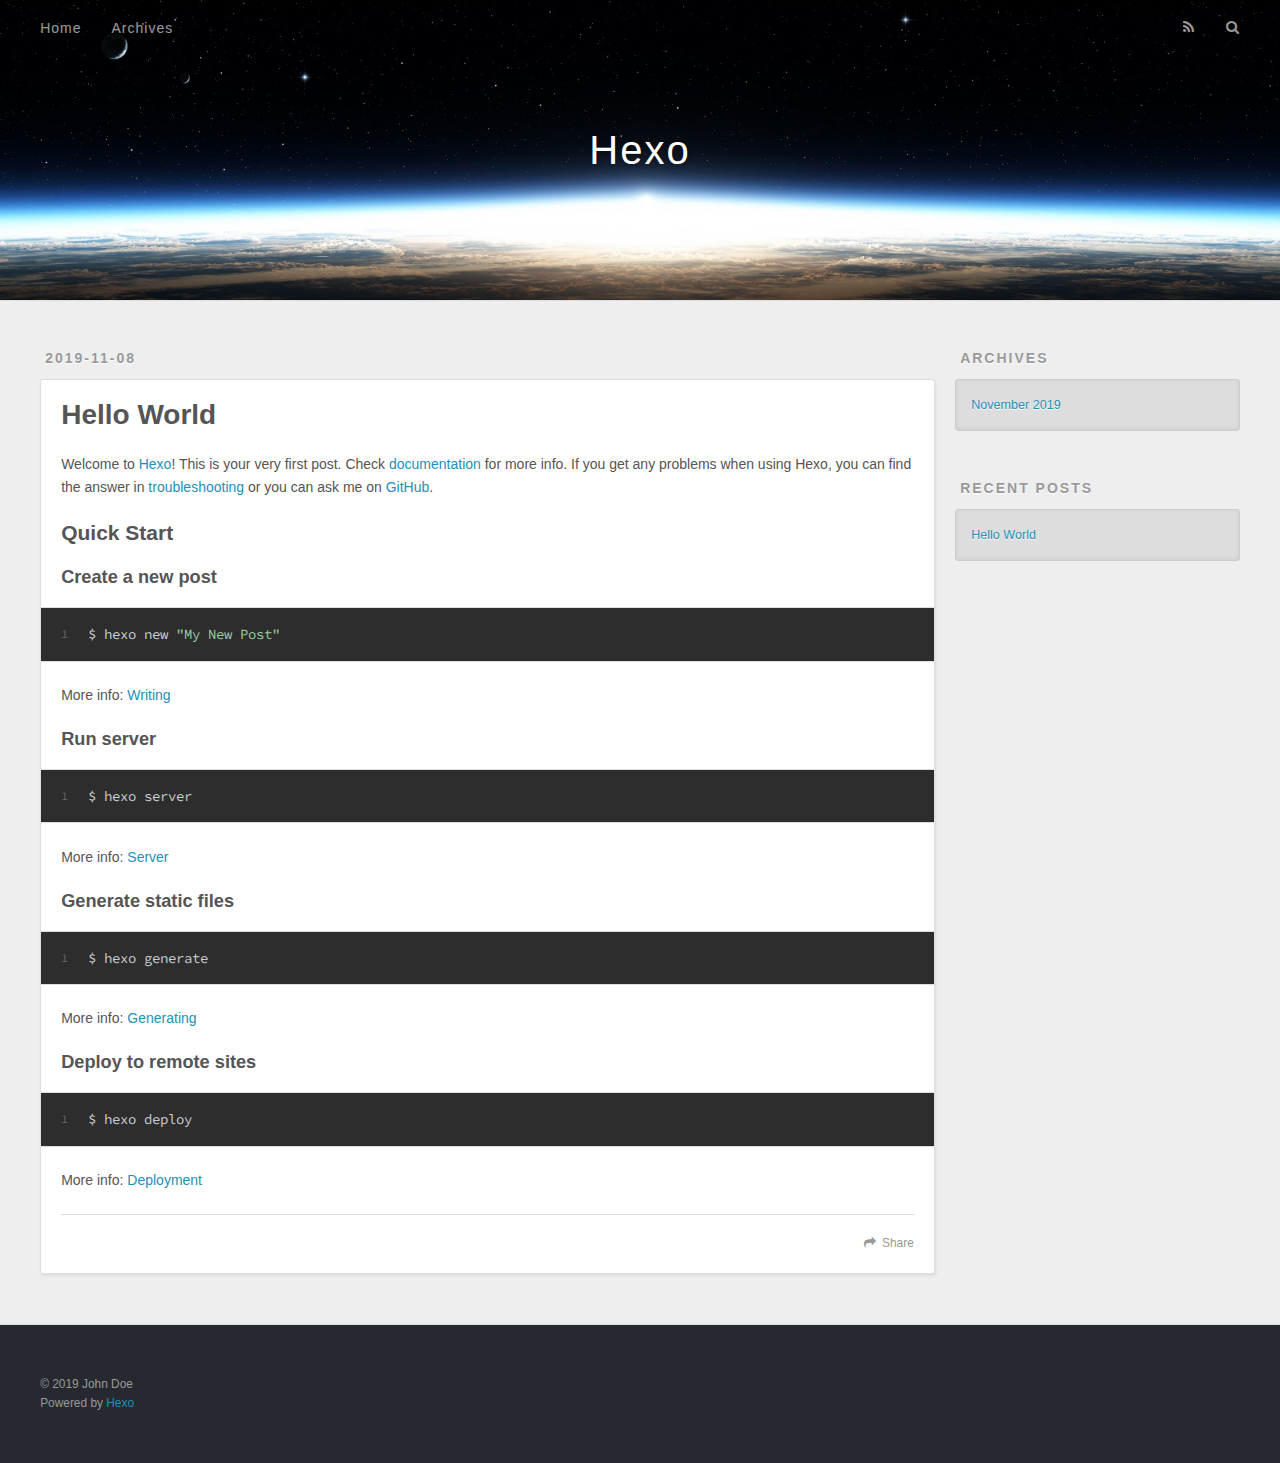
<file: index.html>
<!DOCTYPE html>
<html>
<head>
  <meta charset="utf-8">
  

  
  <title>Hexo</title>
  <meta name="viewport" content="width=device-width, initial-scale=1, maximum-scale=1">
  <meta property="og:type" content="website">
<meta property="og:title" content="Hexo">
<meta property="og:url" content="http:&#x2F;&#x2F;yoursite.com&#x2F;index.html">
<meta property="og:site_name" content="Hexo">
<meta property="og:locale" content="en">
<meta name="twitter:card" content="summary">
  
    <link rel="alternate" href="/atom.xml" title="Hexo" type="application/atom+xml">
  
  
    <link rel="icon" href="/favicon.png">
  
  
    <link href="//fonts.googleapis.com/css?family=Source+Code+Pro" rel="stylesheet" type="text/css">
  
  <link rel="stylesheet" href="/css/style.css">
</head>

<body>
  <div id="container">
    <div id="wrap">
      <header id="header">
  <div id="banner"></div>
  <div id="header-outer" class="outer">
    <div id="header-title" class="inner">
      <h1 id="logo-wrap">
        <a href="/" id="logo">Hexo</a>
      </h1>
      
    </div>
    <div id="header-inner" class="inner">
      <nav id="main-nav">
        <a id="main-nav-toggle" class="nav-icon"></a>
        
          <a class="main-nav-link" href="/">Home</a>
        
          <a class="main-nav-link" href="/archives">Archives</a>
        
      </nav>
      <nav id="sub-nav">
        
          <a id="nav-rss-link" class="nav-icon" href="/atom.xml" title="RSS Feed"></a>
        
        <a id="nav-search-btn" class="nav-icon" title="Search"></a>
      </nav>
      <div id="search-form-wrap">
        <form action="//google.com/search" method="get" accept-charset="UTF-8" class="search-form"><input type="search" name="q" class="search-form-input" placeholder="Search"><button type="submit" class="search-form-submit">&#xF002;</button><input type="hidden" name="sitesearch" value="http://yoursite.com"></form>
      </div>
    </div>
  </div>
</header>
      <div class="outer">
        <section id="main">
  
    <article id="post-hello-world" class="article article-type-post" itemscope itemprop="blogPost">
  <div class="article-meta">
    <a href="/2019/11/08/hello-world/" class="article-date">
  <time datetime="2019-11-08T07:49:13.995Z" itemprop="datePublished">2019-11-08</time>
</a>
    
  </div>
  <div class="article-inner">
    
    
      <header class="article-header">
        
  
    <h1 itemprop="name">
      <a class="article-title" href="/2019/11/08/hello-world/">Hello World</a>
    </h1>
  

      </header>
    
    <div class="article-entry" itemprop="articleBody">
      
        <p>Welcome to <a href="https://hexo.io/" target="_blank" rel="noopener">Hexo</a>! This is your very first post. Check <a href="https://hexo.io/docs/" target="_blank" rel="noopener">documentation</a> for more info. If you get any problems when using Hexo, you can find the answer in <a href="https://hexo.io/docs/troubleshooting.html" target="_blank" rel="noopener">troubleshooting</a> or you can ask me on <a href="https://github.com/hexojs/hexo/issues" target="_blank" rel="noopener">GitHub</a>.</p>
<h2 id="Quick-Start"><a href="#Quick-Start" class="headerlink" title="Quick Start"></a>Quick Start</h2><h3 id="Create-a-new-post"><a href="#Create-a-new-post" class="headerlink" title="Create a new post"></a>Create a new post</h3><figure class="highlight bash"><table><tr><td class="gutter"><pre><span class="line">1</span><br></pre></td><td class="code"><pre><span class="line">$ hexo new <span class="string">"My New Post"</span></span><br></pre></td></tr></table></figure>

<p>More info: <a href="https://hexo.io/docs/writing.html" target="_blank" rel="noopener">Writing</a></p>
<h3 id="Run-server"><a href="#Run-server" class="headerlink" title="Run server"></a>Run server</h3><figure class="highlight bash"><table><tr><td class="gutter"><pre><span class="line">1</span><br></pre></td><td class="code"><pre><span class="line">$ hexo server</span><br></pre></td></tr></table></figure>

<p>More info: <a href="https://hexo.io/docs/server.html" target="_blank" rel="noopener">Server</a></p>
<h3 id="Generate-static-files"><a href="#Generate-static-files" class="headerlink" title="Generate static files"></a>Generate static files</h3><figure class="highlight bash"><table><tr><td class="gutter"><pre><span class="line">1</span><br></pre></td><td class="code"><pre><span class="line">$ hexo generate</span><br></pre></td></tr></table></figure>

<p>More info: <a href="https://hexo.io/docs/generating.html" target="_blank" rel="noopener">Generating</a></p>
<h3 id="Deploy-to-remote-sites"><a href="#Deploy-to-remote-sites" class="headerlink" title="Deploy to remote sites"></a>Deploy to remote sites</h3><figure class="highlight bash"><table><tr><td class="gutter"><pre><span class="line">1</span><br></pre></td><td class="code"><pre><span class="line">$ hexo deploy</span><br></pre></td></tr></table></figure>

<p>More info: <a href="https://hexo.io/docs/one-command-deployment.html" target="_blank" rel="noopener">Deployment</a></p>

      
    </div>
    <footer class="article-footer">
      <a data-url="http://yoursite.com/2019/11/08/hello-world/" data-id="ck2pujaak0000kgfx74e9clkj" class="article-share-link">Share</a>
      
      
    </footer>
  </div>
  
</article>


  


</section>
        
          <aside id="sidebar">
  
    

  
    

  
    
  
    
  <div class="widget-wrap">
    <h3 class="widget-title">Archives</h3>
    <div class="widget">
      <ul class="archive-list"><li class="archive-list-item"><a class="archive-list-link" href="/archives/2019/11/">November 2019</a></li></ul>
    </div>
  </div>


  
    
  <div class="widget-wrap">
    <h3 class="widget-title">Recent Posts</h3>
    <div class="widget">
      <ul>
        
          <li>
            <a href="/2019/11/08/hello-world/">Hello World</a>
          </li>
        
      </ul>
    </div>
  </div>

  
</aside>
        
      </div>
      <footer id="footer">
  
  <div class="outer">
    <div id="footer-info" class="inner">
      &copy; 2019 John Doe<br>
      Powered by <a href="http://hexo.io/" target="_blank">Hexo</a>
    </div>
  </div>
</footer>
    </div>
    <nav id="mobile-nav">
  
    <a href="/" class="mobile-nav-link">Home</a>
  
    <a href="/archives" class="mobile-nav-link">Archives</a>
  
</nav>
    

<script src="//ajax.googleapis.com/ajax/libs/jquery/2.0.3/jquery.min.js"></script>


  <link rel="stylesheet" href="/fancybox/jquery.fancybox.css">
  <script src="/fancybox/jquery.fancybox.pack.js"></script>


<script src="/js/script.js"></script>



  </div>
</body>
</html>
</file>
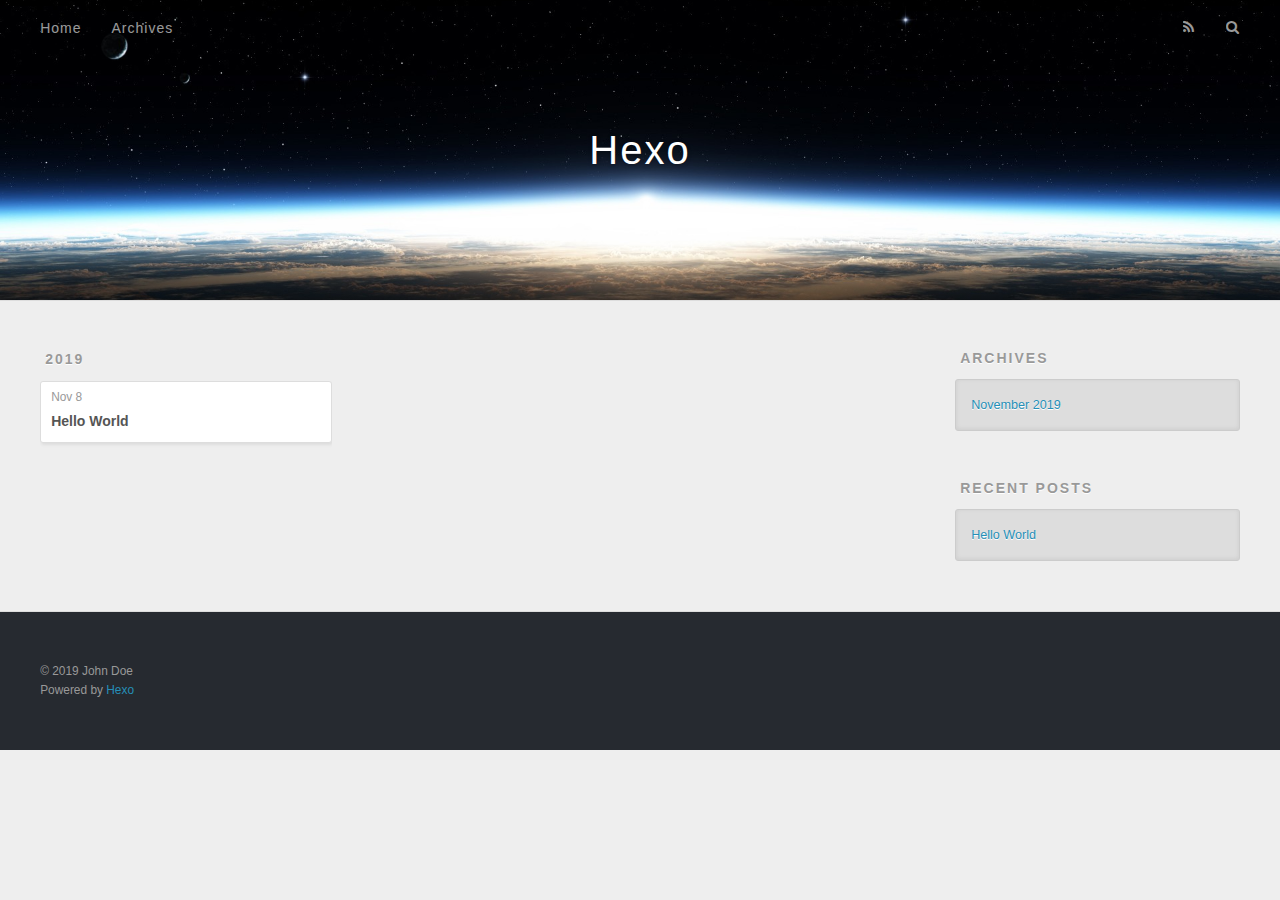
<file: archives/index.html>
<!DOCTYPE html>
<html>
<head>
  <meta charset="utf-8">
  

  
  <title>Archives | Hexo</title>
  <meta name="viewport" content="width=device-width, initial-scale=1, maximum-scale=1">
  <meta property="og:type" content="website">
<meta property="og:title" content="Hexo">
<meta property="og:url" content="http:&#x2F;&#x2F;yoursite.com&#x2F;archives&#x2F;index.html">
<meta property="og:site_name" content="Hexo">
<meta property="og:locale" content="en">
<meta name="twitter:card" content="summary">
  
    <link rel="alternate" href="/atom.xml" title="Hexo" type="application/atom+xml">
  
  
    <link rel="icon" href="/favicon.png">
  
  
    <link href="//fonts.googleapis.com/css?family=Source+Code+Pro" rel="stylesheet" type="text/css">
  
  <link rel="stylesheet" href="/css/style.css">
</head>

<body>
  <div id="container">
    <div id="wrap">
      <header id="header">
  <div id="banner"></div>
  <div id="header-outer" class="outer">
    <div id="header-title" class="inner">
      <h1 id="logo-wrap">
        <a href="/" id="logo">Hexo</a>
      </h1>
      
    </div>
    <div id="header-inner" class="inner">
      <nav id="main-nav">
        <a id="main-nav-toggle" class="nav-icon"></a>
        
          <a class="main-nav-link" href="/">Home</a>
        
          <a class="main-nav-link" href="/archives">Archives</a>
        
      </nav>
      <nav id="sub-nav">
        
          <a id="nav-rss-link" class="nav-icon" href="/atom.xml" title="RSS Feed"></a>
        
        <a id="nav-search-btn" class="nav-icon" title="Search"></a>
      </nav>
      <div id="search-form-wrap">
        <form action="//google.com/search" method="get" accept-charset="UTF-8" class="search-form"><input type="search" name="q" class="search-form-input" placeholder="Search"><button type="submit" class="search-form-submit">&#xF002;</button><input type="hidden" name="sitesearch" value="http://yoursite.com"></form>
      </div>
    </div>
  </div>
</header>
      <div class="outer">
        <section id="main">
  
  
    
    
      
      
      <section class="archives-wrap">
        <div class="archive-year-wrap">
          <a href="/archives/2019" class="archive-year">2019</a>
        </div>
        <div class="archives">
    
    <article class="archive-article archive-type-post">
  <div class="archive-article-inner">
    <header class="archive-article-header">
      <a href="/2019/11/08/hello-world/" class="archive-article-date">
  <time datetime="2019-11-08T07:49:13.995Z" itemprop="datePublished">Nov 8</time>
</a>
      
  
    <h1 itemprop="name">
      <a class="archive-article-title" href="/2019/11/08/hello-world/">Hello World</a>
    </h1>
  

    </header>
  </div>
</article>
  
  
    </div></section>
  


</section>
        
          <aside id="sidebar">
  
    

  
    

  
    
  
    
  <div class="widget-wrap">
    <h3 class="widget-title">Archives</h3>
    <div class="widget">
      <ul class="archive-list"><li class="archive-list-item"><a class="archive-list-link" href="/archives/2019/11/">November 2019</a></li></ul>
    </div>
  </div>


  
    
  <div class="widget-wrap">
    <h3 class="widget-title">Recent Posts</h3>
    <div class="widget">
      <ul>
        
          <li>
            <a href="/2019/11/08/hello-world/">Hello World</a>
          </li>
        
      </ul>
    </div>
  </div>

  
</aside>
        
      </div>
      <footer id="footer">
  
  <div class="outer">
    <div id="footer-info" class="inner">
      &copy; 2019 John Doe<br>
      Powered by <a href="http://hexo.io/" target="_blank">Hexo</a>
    </div>
  </div>
</footer>
    </div>
    <nav id="mobile-nav">
  
    <a href="/" class="mobile-nav-link">Home</a>
  
    <a href="/archives" class="mobile-nav-link">Archives</a>
  
</nav>
    

<script src="//ajax.googleapis.com/ajax/libs/jquery/2.0.3/jquery.min.js"></script>


  <link rel="stylesheet" href="/fancybox/jquery.fancybox.css">
  <script src="/fancybox/jquery.fancybox.pack.js"></script>


<script src="/js/script.js"></script>



  </div>
</body>
</html>
</file>
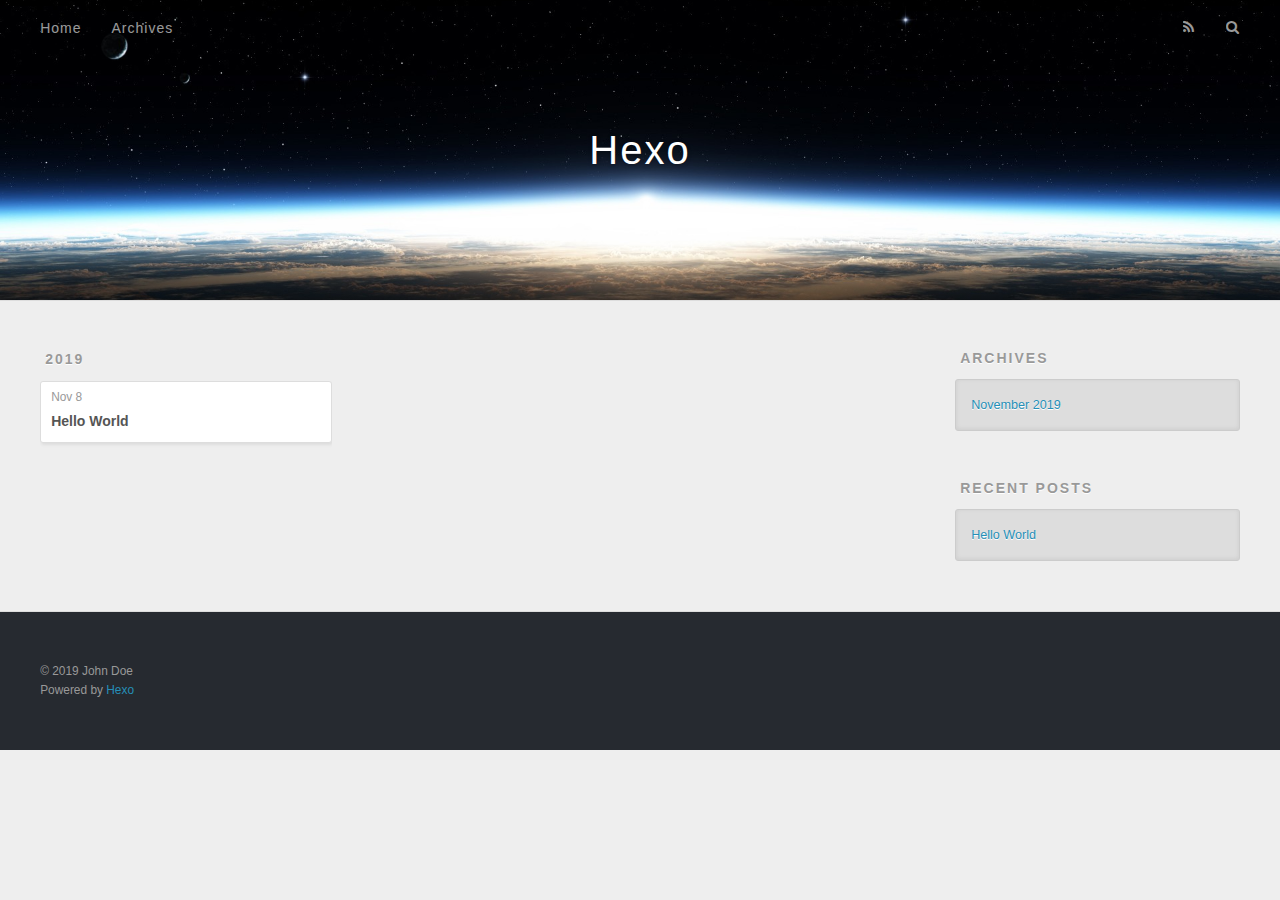
<file: archives/2019/index.html>
<!DOCTYPE html>
<html>
<head>
  <meta charset="utf-8">
  

  
  <title>Archives: 2019 | Hexo</title>
  <meta name="viewport" content="width=device-width, initial-scale=1, maximum-scale=1">
  <meta property="og:type" content="website">
<meta property="og:title" content="Hexo">
<meta property="og:url" content="http:&#x2F;&#x2F;yoursite.com&#x2F;archives&#x2F;2019&#x2F;index.html">
<meta property="og:site_name" content="Hexo">
<meta property="og:locale" content="en">
<meta name="twitter:card" content="summary">
  
    <link rel="alternate" href="/atom.xml" title="Hexo" type="application/atom+xml">
  
  
    <link rel="icon" href="/favicon.png">
  
  
    <link href="//fonts.googleapis.com/css?family=Source+Code+Pro" rel="stylesheet" type="text/css">
  
  <link rel="stylesheet" href="/css/style.css">
</head>

<body>
  <div id="container">
    <div id="wrap">
      <header id="header">
  <div id="banner"></div>
  <div id="header-outer" class="outer">
    <div id="header-title" class="inner">
      <h1 id="logo-wrap">
        <a href="/" id="logo">Hexo</a>
      </h1>
      
    </div>
    <div id="header-inner" class="inner">
      <nav id="main-nav">
        <a id="main-nav-toggle" class="nav-icon"></a>
        
          <a class="main-nav-link" href="/">Home</a>
        
          <a class="main-nav-link" href="/archives">Archives</a>
        
      </nav>
      <nav id="sub-nav">
        
          <a id="nav-rss-link" class="nav-icon" href="/atom.xml" title="RSS Feed"></a>
        
        <a id="nav-search-btn" class="nav-icon" title="Search"></a>
      </nav>
      <div id="search-form-wrap">
        <form action="//google.com/search" method="get" accept-charset="UTF-8" class="search-form"><input type="search" name="q" class="search-form-input" placeholder="Search"><button type="submit" class="search-form-submit">&#xF002;</button><input type="hidden" name="sitesearch" value="http://yoursite.com"></form>
      </div>
    </div>
  </div>
</header>
      <div class="outer">
        <section id="main">
  
  
    
    
      
      
      <section class="archives-wrap">
        <div class="archive-year-wrap">
          <a href="/archives/2019" class="archive-year">2019</a>
        </div>
        <div class="archives">
    
    <article class="archive-article archive-type-post">
  <div class="archive-article-inner">
    <header class="archive-article-header">
      <a href="/2019/11/08/hello-world/" class="archive-article-date">
  <time datetime="2019-11-08T07:49:13.995Z" itemprop="datePublished">Nov 8</time>
</a>
      
  
    <h1 itemprop="name">
      <a class="archive-article-title" href="/2019/11/08/hello-world/">Hello World</a>
    </h1>
  

    </header>
  </div>
</article>
  
  
    </div></section>
  


</section>
        
          <aside id="sidebar">
  
    

  
    

  
    
  
    
  <div class="widget-wrap">
    <h3 class="widget-title">Archives</h3>
    <div class="widget">
      <ul class="archive-list"><li class="archive-list-item"><a class="archive-list-link" href="/archives/2019/11/">November 2019</a></li></ul>
    </div>
  </div>


  
    
  <div class="widget-wrap">
    <h3 class="widget-title">Recent Posts</h3>
    <div class="widget">
      <ul>
        
          <li>
            <a href="/2019/11/08/hello-world/">Hello World</a>
          </li>
        
      </ul>
    </div>
  </div>

  
</aside>
        
      </div>
      <footer id="footer">
  
  <div class="outer">
    <div id="footer-info" class="inner">
      &copy; 2019 John Doe<br>
      Powered by <a href="http://hexo.io/" target="_blank">Hexo</a>
    </div>
  </div>
</footer>
    </div>
    <nav id="mobile-nav">
  
    <a href="/" class="mobile-nav-link">Home</a>
  
    <a href="/archives" class="mobile-nav-link">Archives</a>
  
</nav>
    

<script src="//ajax.googleapis.com/ajax/libs/jquery/2.0.3/jquery.min.js"></script>


  <link rel="stylesheet" href="/fancybox/jquery.fancybox.css">
  <script src="/fancybox/jquery.fancybox.pack.js"></script>


<script src="/js/script.js"></script>



  </div>
</body>
</html>
</file>
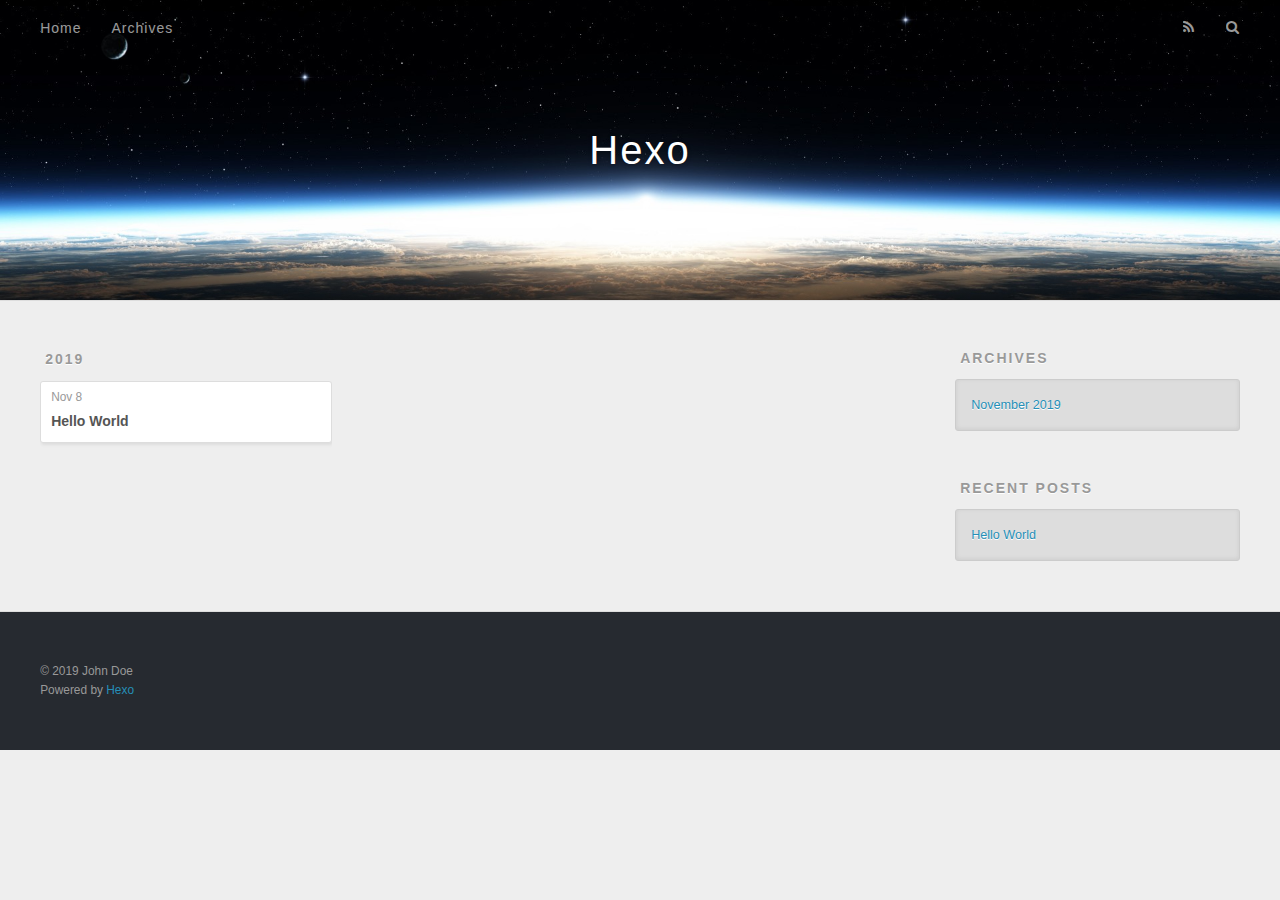
<file: archives/2019/11/index.html>
<!DOCTYPE html>
<html>
<head>
  <meta charset="utf-8">
  

  
  <title>Archives: 2019/11 | Hexo</title>
  <meta name="viewport" content="width=device-width, initial-scale=1, maximum-scale=1">
  <meta property="og:type" content="website">
<meta property="og:title" content="Hexo">
<meta property="og:url" content="http:&#x2F;&#x2F;yoursite.com&#x2F;archives&#x2F;2019&#x2F;11&#x2F;index.html">
<meta property="og:site_name" content="Hexo">
<meta property="og:locale" content="en">
<meta name="twitter:card" content="summary">
  
    <link rel="alternate" href="/atom.xml" title="Hexo" type="application/atom+xml">
  
  
    <link rel="icon" href="/favicon.png">
  
  
    <link href="//fonts.googleapis.com/css?family=Source+Code+Pro" rel="stylesheet" type="text/css">
  
  <link rel="stylesheet" href="/css/style.css">
</head>

<body>
  <div id="container">
    <div id="wrap">
      <header id="header">
  <div id="banner"></div>
  <div id="header-outer" class="outer">
    <div id="header-title" class="inner">
      <h1 id="logo-wrap">
        <a href="/" id="logo">Hexo</a>
      </h1>
      
    </div>
    <div id="header-inner" class="inner">
      <nav id="main-nav">
        <a id="main-nav-toggle" class="nav-icon"></a>
        
          <a class="main-nav-link" href="/">Home</a>
        
          <a class="main-nav-link" href="/archives">Archives</a>
        
      </nav>
      <nav id="sub-nav">
        
          <a id="nav-rss-link" class="nav-icon" href="/atom.xml" title="RSS Feed"></a>
        
        <a id="nav-search-btn" class="nav-icon" title="Search"></a>
      </nav>
      <div id="search-form-wrap">
        <form action="//google.com/search" method="get" accept-charset="UTF-8" class="search-form"><input type="search" name="q" class="search-form-input" placeholder="Search"><button type="submit" class="search-form-submit">&#xF002;</button><input type="hidden" name="sitesearch" value="http://yoursite.com"></form>
      </div>
    </div>
  </div>
</header>
      <div class="outer">
        <section id="main">
  
  
    
    
      
      
      <section class="archives-wrap">
        <div class="archive-year-wrap">
          <a href="/archives/2019" class="archive-year">2019</a>
        </div>
        <div class="archives">
    
    <article class="archive-article archive-type-post">
  <div class="archive-article-inner">
    <header class="archive-article-header">
      <a href="/2019/11/08/hello-world/" class="archive-article-date">
  <time datetime="2019-11-08T07:49:13.995Z" itemprop="datePublished">Nov 8</time>
</a>
      
  
    <h1 itemprop="name">
      <a class="archive-article-title" href="/2019/11/08/hello-world/">Hello World</a>
    </h1>
  

    </header>
  </div>
</article>
  
  
    </div></section>
  


</section>
        
          <aside id="sidebar">
  
    

  
    

  
    
  
    
  <div class="widget-wrap">
    <h3 class="widget-title">Archives</h3>
    <div class="widget">
      <ul class="archive-list"><li class="archive-list-item"><a class="archive-list-link" href="/archives/2019/11/">November 2019</a></li></ul>
    </div>
  </div>


  
    
  <div class="widget-wrap">
    <h3 class="widget-title">Recent Posts</h3>
    <div class="widget">
      <ul>
        
          <li>
            <a href="/2019/11/08/hello-world/">Hello World</a>
          </li>
        
      </ul>
    </div>
  </div>

  
</aside>
        
      </div>
      <footer id="footer">
  
  <div class="outer">
    <div id="footer-info" class="inner">
      &copy; 2019 John Doe<br>
      Powered by <a href="http://hexo.io/" target="_blank">Hexo</a>
    </div>
  </div>
</footer>
    </div>
    <nav id="mobile-nav">
  
    <a href="/" class="mobile-nav-link">Home</a>
  
    <a href="/archives" class="mobile-nav-link">Archives</a>
  
</nav>
    

<script src="//ajax.googleapis.com/ajax/libs/jquery/2.0.3/jquery.min.js"></script>


  <link rel="stylesheet" href="/fancybox/jquery.fancybox.css">
  <script src="/fancybox/jquery.fancybox.pack.js"></script>


<script src="/js/script.js"></script>



  </div>
</body>
</html>
</file>
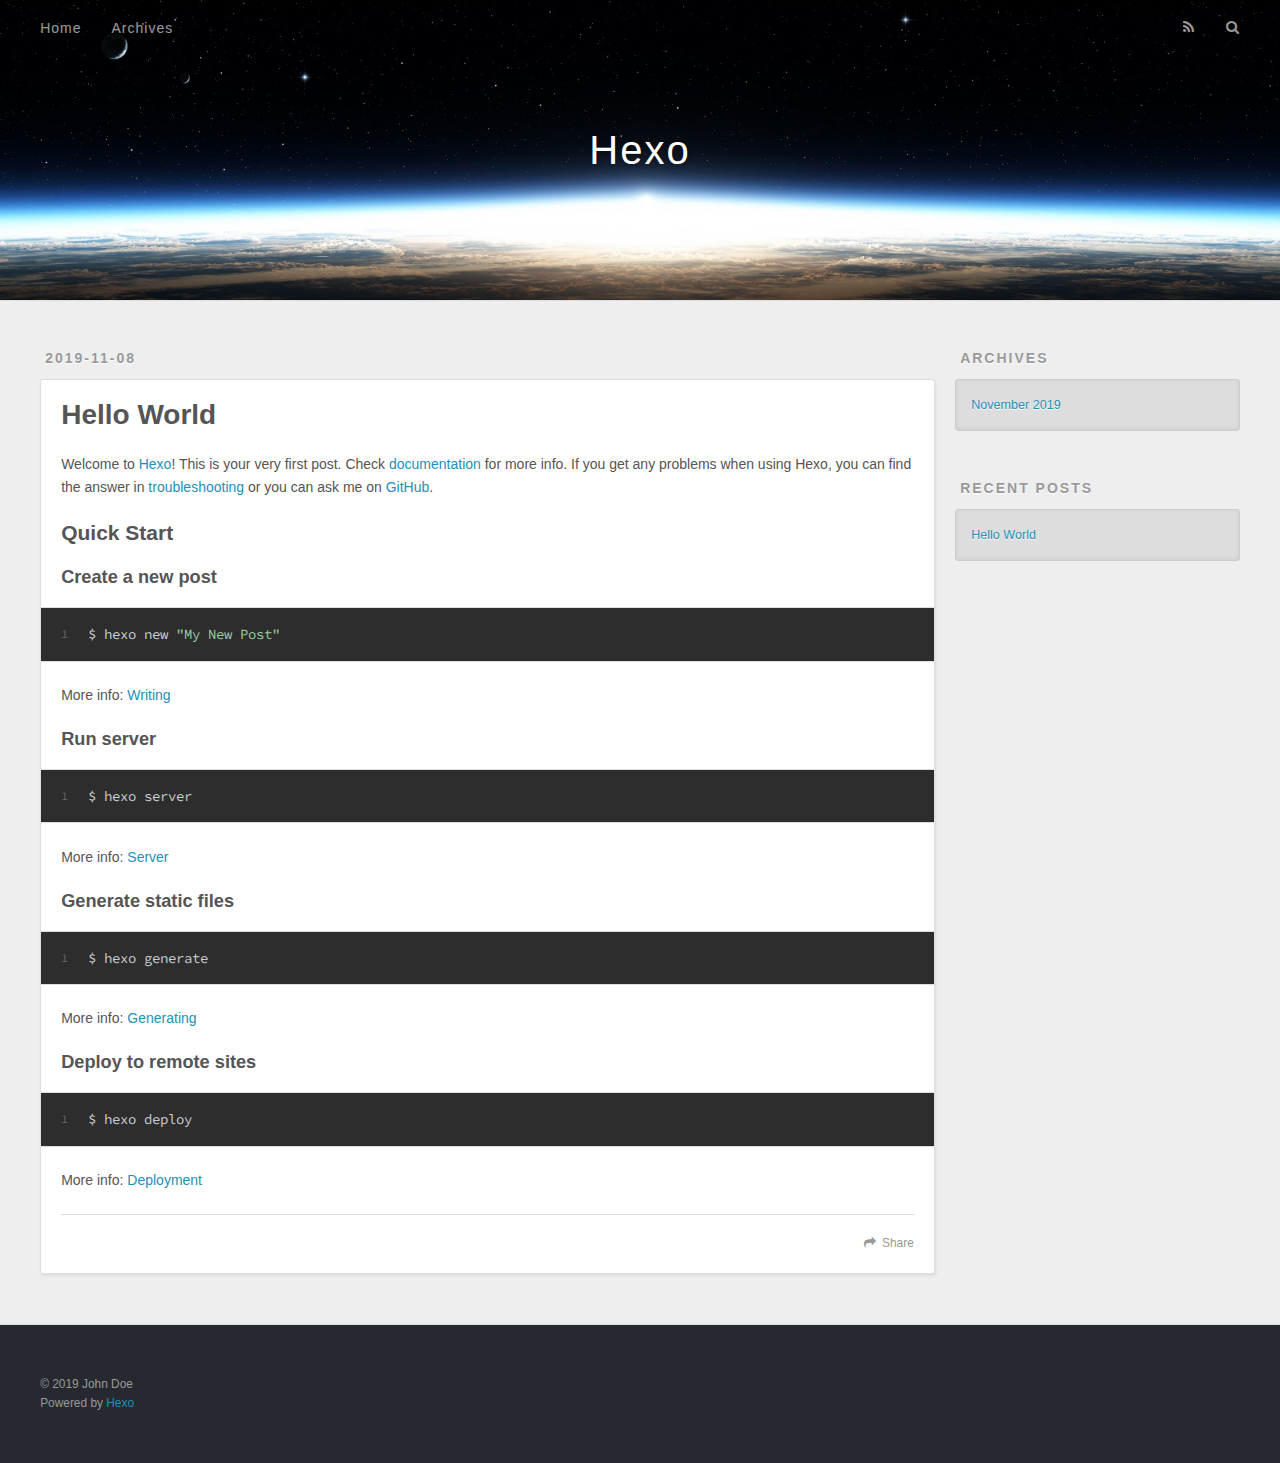
<file: 2019/11/08/hello-world/index.html>
<!DOCTYPE html>
<html>
<head>
  <meta charset="utf-8">
  

  
  <title>Hello World | Hexo</title>
  <meta name="viewport" content="width=device-width, initial-scale=1, maximum-scale=1">
  <meta name="description" content="Welcome to Hexo! This is your very first post. Check documentation for more info. If you get any problems when using Hexo, you can find the answer in troubleshooting or you can ask me on GitHub. Quick">
<meta property="og:type" content="article">
<meta property="og:title" content="Hello World">
<meta property="og:url" content="http:&#x2F;&#x2F;yoursite.com&#x2F;2019&#x2F;11&#x2F;08&#x2F;hello-world&#x2F;index.html">
<meta property="og:site_name" content="Hexo">
<meta property="og:description" content="Welcome to Hexo! This is your very first post. Check documentation for more info. If you get any problems when using Hexo, you can find the answer in troubleshooting or you can ask me on GitHub. Quick">
<meta property="og:locale" content="en">
<meta property="og:updated_time" content="2019-11-08T07:49:13.995Z">
<meta name="twitter:card" content="summary">
  
    <link rel="alternate" href="/atom.xml" title="Hexo" type="application/atom+xml">
  
  
    <link rel="icon" href="/favicon.png">
  
  
    <link href="//fonts.googleapis.com/css?family=Source+Code+Pro" rel="stylesheet" type="text/css">
  
  <link rel="stylesheet" href="/css/style.css">
</head>

<body>
  <div id="container">
    <div id="wrap">
      <header id="header">
  <div id="banner"></div>
  <div id="header-outer" class="outer">
    <div id="header-title" class="inner">
      <h1 id="logo-wrap">
        <a href="/" id="logo">Hexo</a>
      </h1>
      
    </div>
    <div id="header-inner" class="inner">
      <nav id="main-nav">
        <a id="main-nav-toggle" class="nav-icon"></a>
        
          <a class="main-nav-link" href="/">Home</a>
        
          <a class="main-nav-link" href="/archives">Archives</a>
        
      </nav>
      <nav id="sub-nav">
        
          <a id="nav-rss-link" class="nav-icon" href="/atom.xml" title="RSS Feed"></a>
        
        <a id="nav-search-btn" class="nav-icon" title="Search"></a>
      </nav>
      <div id="search-form-wrap">
        <form action="//google.com/search" method="get" accept-charset="UTF-8" class="search-form"><input type="search" name="q" class="search-form-input" placeholder="Search"><button type="submit" class="search-form-submit">&#xF002;</button><input type="hidden" name="sitesearch" value="http://yoursite.com"></form>
      </div>
    </div>
  </div>
</header>
      <div class="outer">
        <section id="main"><article id="post-hello-world" class="article article-type-post" itemscope itemprop="blogPost">
  <div class="article-meta">
    <a href="/2019/11/08/hello-world/" class="article-date">
  <time datetime="2019-11-08T07:49:13.995Z" itemprop="datePublished">2019-11-08</time>
</a>
    
  </div>
  <div class="article-inner">
    
    
      <header class="article-header">
        
  
    <h1 class="article-title" itemprop="name">
      Hello World
    </h1>
  

      </header>
    
    <div class="article-entry" itemprop="articleBody">
      
        <p>Welcome to <a href="https://hexo.io/" target="_blank" rel="noopener">Hexo</a>! This is your very first post. Check <a href="https://hexo.io/docs/" target="_blank" rel="noopener">documentation</a> for more info. If you get any problems when using Hexo, you can find the answer in <a href="https://hexo.io/docs/troubleshooting.html" target="_blank" rel="noopener">troubleshooting</a> or you can ask me on <a href="https://github.com/hexojs/hexo/issues" target="_blank" rel="noopener">GitHub</a>.</p>
<h2 id="Quick-Start"><a href="#Quick-Start" class="headerlink" title="Quick Start"></a>Quick Start</h2><h3 id="Create-a-new-post"><a href="#Create-a-new-post" class="headerlink" title="Create a new post"></a>Create a new post</h3><figure class="highlight bash"><table><tr><td class="gutter"><pre><span class="line">1</span><br></pre></td><td class="code"><pre><span class="line">$ hexo new <span class="string">"My New Post"</span></span><br></pre></td></tr></table></figure>

<p>More info: <a href="https://hexo.io/docs/writing.html" target="_blank" rel="noopener">Writing</a></p>
<h3 id="Run-server"><a href="#Run-server" class="headerlink" title="Run server"></a>Run server</h3><figure class="highlight bash"><table><tr><td class="gutter"><pre><span class="line">1</span><br></pre></td><td class="code"><pre><span class="line">$ hexo server</span><br></pre></td></tr></table></figure>

<p>More info: <a href="https://hexo.io/docs/server.html" target="_blank" rel="noopener">Server</a></p>
<h3 id="Generate-static-files"><a href="#Generate-static-files" class="headerlink" title="Generate static files"></a>Generate static files</h3><figure class="highlight bash"><table><tr><td class="gutter"><pre><span class="line">1</span><br></pre></td><td class="code"><pre><span class="line">$ hexo generate</span><br></pre></td></tr></table></figure>

<p>More info: <a href="https://hexo.io/docs/generating.html" target="_blank" rel="noopener">Generating</a></p>
<h3 id="Deploy-to-remote-sites"><a href="#Deploy-to-remote-sites" class="headerlink" title="Deploy to remote sites"></a>Deploy to remote sites</h3><figure class="highlight bash"><table><tr><td class="gutter"><pre><span class="line">1</span><br></pre></td><td class="code"><pre><span class="line">$ hexo deploy</span><br></pre></td></tr></table></figure>

<p>More info: <a href="https://hexo.io/docs/one-command-deployment.html" target="_blank" rel="noopener">Deployment</a></p>

      
    </div>
    <footer class="article-footer">
      <a data-url="http://yoursite.com/2019/11/08/hello-world/" data-id="ck2pujaak0000kgfx74e9clkj" class="article-share-link">Share</a>
      
      
    </footer>
  </div>
  
    
  
</article>

</section>
        
          <aside id="sidebar">
  
    

  
    

  
    
  
    
  <div class="widget-wrap">
    <h3 class="widget-title">Archives</h3>
    <div class="widget">
      <ul class="archive-list"><li class="archive-list-item"><a class="archive-list-link" href="/archives/2019/11/">November 2019</a></li></ul>
    </div>
  </div>


  
    
  <div class="widget-wrap">
    <h3 class="widget-title">Recent Posts</h3>
    <div class="widget">
      <ul>
        
          <li>
            <a href="/2019/11/08/hello-world/">Hello World</a>
          </li>
        
      </ul>
    </div>
  </div>

  
</aside>
        
      </div>
      <footer id="footer">
  
  <div class="outer">
    <div id="footer-info" class="inner">
      &copy; 2019 John Doe<br>
      Powered by <a href="http://hexo.io/" target="_blank">Hexo</a>
    </div>
  </div>
</footer>
    </div>
    <nav id="mobile-nav">
  
    <a href="/" class="mobile-nav-link">Home</a>
  
    <a href="/archives" class="mobile-nav-link">Archives</a>
  
</nav>
    

<script src="//ajax.googleapis.com/ajax/libs/jquery/2.0.3/jquery.min.js"></script>


  <link rel="stylesheet" href="/fancybox/jquery.fancybox.css">
  <script src="/fancybox/jquery.fancybox.pack.js"></script>


<script src="/js/script.js"></script>



  </div>
</body>
</html>
</file>
<file: css/style.css>
body {
  width: 100%;
}
body:before,
body:after {
  content: "";
  display: table;
}
body:after {
  clear: both;
}
html,
body,
div,
span,
applet,
object,
iframe,
h1,
h2,
h3,
h4,
h5,
h6,
p,
blockquote,
pre,
a,
abbr,
acronym,
address,
big,
cite,
code,
del,
dfn,
em,
img,
ins,
kbd,
q,
s,
samp,
small,
strike,
strong,
sub,
sup,
tt,
var,
dl,
dt,
dd,
ol,
ul,
li,
fieldset,
form,
label,
legend,
table,
caption,
tbody,
tfoot,
thead,
tr,
th,
td {
  margin: 0;
  padding: 0;
  border: 0;
  outline: 0;
  font-weight: inherit;
  font-style: inherit;
  font-family: inherit;
  font-size: 100%;
  vertical-align: baseline;
}
body {
  line-height: 1;
  color: #000;
  background: #fff;
}
ol,
ul {
  list-style: none;
}
table {
  border-collapse: separate;
  border-spacing: 0;
  vertical-align: middle;
}
caption,
th,
td {
  text-align: left;
  font-weight: normal;
  vertical-align: middle;
}
a img {
  border: none;
}
input,
button {
  margin: 0;
  padding: 0;
}
input::-moz-focus-inner,
button::-moz-focus-inner {
  border: 0;
  padding: 0;
}
@font-face {
  font-family: FontAwesome;
  font-style: normal;
  font-weight: normal;
  src: url("fonts/fontawesome-webfont.eot?v=#4.0.3");
  src: url("fonts/fontawesome-webfont.eot?#iefix&v=#4.0.3") format("embedded-opentype"), url("fonts/fontawesome-webfont.woff?v=#4.0.3") format("woff"), url("fonts/fontawesome-webfont.ttf?v=#4.0.3") format("truetype"), url("fonts/fontawesome-webfont.svg#fontawesomeregular?v=#4.0.3") format("svg");
}
html,
body,
#container {
  height: 100%;
}
body {
  background: #eee;
  font: 14px -apple-system, BlinkMacSystemFont, "Segoe UI", "Roboto", "Oxygen", "Ubuntu", "Cantarell", "Fira Sans", "Droid Sans", "Helvetica Neue", sans-serif;
  -webkit-text-size-adjust: 100%;
}
.outer {
  max-width: 1220px;
  margin: 0 auto;
  padding: 0 20px;
}
.outer:before,
.outer:after {
  content: "";
  display: table;
}
.outer:after {
  clear: both;
}
.inner {
  display: inline;
  float: left;
  width: 98.33333333333333%;
  margin: 0 0.833333333333333%;
}
.left,
.alignleft {
  float: left;
}
.right,
.alignright {
  float: right;
}
.clear {
  clear: both;
}
#container {
  position: relative;
}
.mobile-nav-on {
  overflow: hidden;
}
#wrap {
  height: 100%;
  width: 100%;
  position: absolute;
  top: 0;
  left: 0;
  -webkit-transition: 0.2s ease-out;
  -moz-transition: 0.2s ease-out;
  -ms-transition: 0.2s ease-out;
  transition: 0.2s ease-out;
  z-index: 1;
  background: #eee;
}
.mobile-nav-on #wrap {
  left: 280px;
}
@media screen and (min-width: 768px) {
  #main {
    display: inline;
    float: left;
    width: 73.33333333333333%;
    margin: 0 0.833333333333333%;
  }
}
.article-date,
.article-category-link,
.archive-year,
.widget-title {
  text-decoration: none;
  text-transform: uppercase;
  letter-spacing: 2px;
  color: #999;
  margin-bottom: 1em;
  margin-left: 5px;
  line-height: 1em;
  text-shadow: 0 1px #fff;
  font-weight: bold;
}
.article-inner,
.archive-article-inner {
  background: #fff;
  -webkit-box-shadow: 1px 2px 3px #ddd;
  box-shadow: 1px 2px 3px #ddd;
  border: 1px solid #ddd;
  border-radius: 3px;
}
.article-entry h1,
.widget h1 {
  font-size: 2em;
}
.article-entry h2,
.widget h2 {
  font-size: 1.5em;
}
.article-entry h3,
.widget h3 {
  font-size: 1.3em;
}
.article-entry h4,
.widget h4 {
  font-size: 1.2em;
}
.article-entry h5,
.widget h5 {
  font-size: 1em;
}
.article-entry h6,
.widget h6 {
  font-size: 1em;
  color: #999;
}
.article-entry hr,
.widget hr {
  border: 1px dashed #ddd;
}
.article-entry strong,
.widget strong {
  font-weight: bold;
}
.article-entry em,
.widget em,
.article-entry cite,
.widget cite {
  font-style: italic;
}
.article-entry sup,
.widget sup,
.article-entry sub,
.widget sub {
  font-size: 0.75em;
  line-height: 0;
  position: relative;
  vertical-align: baseline;
}
.article-entry sup,
.widget sup {
  top: -0.5em;
}
.article-entry sub,
.widget sub {
  bottom: -0.2em;
}
.article-entry small,
.widget small {
  font-size: 0.85em;
}
.article-entry acronym,
.widget acronym,
.article-entry abbr,
.widget abbr {
  border-bottom: 1px dotted;
}
.article-entry ul,
.widget ul,
.article-entry ol,
.widget ol,
.article-entry dl,
.widget dl {
  margin: 0 20px;
  line-height: 1.6em;
}
.article-entry ul ul,
.widget ul ul,
.article-entry ol ul,
.widget ol ul,
.article-entry ul ol,
.widget ul ol,
.article-entry ol ol,
.widget ol ol {
  margin-top: 0;
  margin-bottom: 0;
}
.article-entry ul,
.widget ul {
  list-style: disc;
}
.article-entry ol,
.widget ol {
  list-style: decimal;
}
.article-entry dt,
.widget dt {
  font-weight: bold;
}
#header {
  height: 300px;
  position: relative;
  border-bottom: 1px solid #ddd;
}
#header:before,
#header:after {
  content: "";
  position: absolute;
  left: 0;
  right: 0;
  height: 40px;
}
#header:before {
  top: 0;
  background: -webkit-linear-gradient(rgba(0,0,0,0.2), transparent);
  background: -moz-linear-gradient(rgba(0,0,0,0.2), transparent);
  background: -ms-linear-gradient(rgba(0,0,0,0.2), transparent);
  background: linear-gradient(rgba(0,0,0,0.2), transparent);
}
#header:after {
  bottom: 0;
  background: -webkit-linear-gradient(transparent, rgba(0,0,0,0.2));
  background: -moz-linear-gradient(transparent, rgba(0,0,0,0.2));
  background: -ms-linear-gradient(transparent, rgba(0,0,0,0.2));
  background: linear-gradient(transparent, rgba(0,0,0,0.2));
}
#header-outer {
  height: 100%;
  position: relative;
}
#header-inner {
  position: relative;
  overflow: hidden;
}
#banner {
  position: absolute;
  top: 0;
  left: 0;
  width: 100%;
  height: 100%;
  background: url("images/banner.jpg") center #000;
  -webkit-background-size: cover;
  -moz-background-size: cover;
  background-size: cover;
  z-index: -1;
}
#header-title {
  text-align: center;
  height: 40px;
  position: absolute;
  top: 50%;
  left: 0;
  margin-top: -20px;
}
#logo,
#subtitle {
  text-decoration: none;
  color: #fff;
  font-weight: 300;
  text-shadow: 0 1px 4px rgba(0,0,0,0.3);
}
#logo {
  font-size: 40px;
  line-height: 40px;
  letter-spacing: 2px;
}
#subtitle {
  font-size: 16px;
  line-height: 16px;
  letter-spacing: 1px;
}
#subtitle-wrap {
  margin-top: 16px;
}
#main-nav {
  float: left;
  margin-left: -15px;
}
.nav-icon,
.main-nav-link {
  float: left;
  color: #fff;
  opacity: 0.6;
  text-decoration: none;
  text-shadow: 0 1px rgba(0,0,0,0.2);
  -webkit-transition: opacity 0.2s;
  -moz-transition: opacity 0.2s;
  -ms-transition: opacity 0.2s;
  transition: opacity 0.2s;
  display: block;
  padding: 20px 15px;
}
.nav-icon:hover,
.main-nav-link:hover {
  opacity: 1;
}
.nav-icon {
  font-family: FontAwesome;
  text-align: center;
  font-size: 14px;
  width: 14px;
  height: 14px;
  padding: 20px 15px;
  position: relative;
  cursor: pointer;
}
.main-nav-link {
  font-weight: 300;
  letter-spacing: 1px;
}
@media screen and (max-width: 479px) {
  .main-nav-link {
    display: none;
  }
}
#main-nav-toggle {
  display: none;
}
#main-nav-toggle:before {
  content: "\f0c9";
}
@media screen and (max-width: 479px) {
  #main-nav-toggle {
    display: block;
  }
}
#sub-nav {
  float: right;
  margin-right: -15px;
}
#nav-rss-link:before {
  content: "\f09e";
}
#nav-search-btn:before {
  content: "\f002";
}
#search-form-wrap {
  position: absolute;
  top: 15px;
  width: 150px;
  height: 30px;
  right: -150px;
  opacity: 0;
  -webkit-transition: 0.2s ease-out;
  -moz-transition: 0.2s ease-out;
  -ms-transition: 0.2s ease-out;
  transition: 0.2s ease-out;
}
#search-form-wrap.on {
  opacity: 1;
  right: 0;
}
@media screen and (max-width: 479px) {
  #search-form-wrap {
    width: 100%;
    right: -100%;
  }
}
.search-form {
  position: absolute;
  top: 0;
  left: 0;
  right: 0;
  background: #fff;
  padding: 5px 15px;
  border-radius: 15px;
  -webkit-box-shadow: 0 0 10px rgba(0,0,0,0.3);
  box-shadow: 0 0 10px rgba(0,0,0,0.3);
}
.search-form-input {
  border: none;
  background: none;
  color: #555;
  width: 100%;
  font: 13px -apple-system, BlinkMacSystemFont, "Segoe UI", "Roboto", "Oxygen", "Ubuntu", "Cantarell", "Fira Sans", "Droid Sans", "Helvetica Neue", sans-serif;
  outline: none;
}
.search-form-input::-webkit-search-results-decoration,
.search-form-input::-webkit-search-cancel-button {
  -webkit-appearance: none;
}
.search-form-submit {
  position: absolute;
  top: 50%;
  right: 10px;
  margin-top: -7px;
  font: 13px FontAwesome;
  border: none;
  background: none;
  color: #bbb;
  cursor: pointer;
}
.search-form-submit:hover,
.search-form-submit:focus {
  color: #777;
}
.article {
  margin: 50px 0;
}
.article-inner {
  overflow: hidden;
}
.article-meta:before,
.article-meta:after {
  content: "";
  display: table;
}
.article-meta:after {
  clear: both;
}
.article-date {
  float: left;
}
.article-category {
  float: left;
  line-height: 1em;
  color: #ccc;
  text-shadow: 0 1px #fff;
  margin-left: 8px;
}
.article-category:before {
  content: "\2022";
}
.article-category-link {
  margin: 0 12px 1em;
}
.article-header {
  padding: 20px 20px 0;
}
.article-title {
  text-decoration: none;
  font-size: 2em;
  font-weight: bold;
  color: #555;
  line-height: 1.1em;
  -webkit-transition: color 0.2s;
  -moz-transition: color 0.2s;
  -ms-transition: color 0.2s;
  transition: color 0.2s;
}
a.article-title:hover {
  color: #258fb8;
}
.article-entry {
  color: #555;
  padding: 0 20px;
}
.article-entry:before,
.article-entry:after {
  content: "";
  display: table;
}
.article-entry:after {
  clear: both;
}
.article-entry p,
.article-entry table {
  line-height: 1.6em;
  margin: 1.6em 0;
}
.article-entry h1,
.article-entry h2,
.article-entry h3,
.article-entry h4,
.article-entry h5,
.article-entry h6 {
  font-weight: bold;
}
.article-entry h1,
.article-entry h2,
.article-entry h3,
.article-entry h4,
.article-entry h5,
.article-entry h6 {
  line-height: 1.1em;
  margin: 1.1em 0;
}
.article-entry a {
  color: #258fb8;
  text-decoration: none;
}
.article-entry a:hover {
  text-decoration: underline;
}
.article-entry ul,
.article-entry ol,
.article-entry dl {
  margin-top: 1.6em;
  margin-bottom: 1.6em;
}
.article-entry img,
.article-entry video {
  max-width: 100%;
  height: auto;
  display: block;
  margin: auto;
}
.article-entry iframe {
  border: none;
}
.article-entry table {
  width: 100%;
  border-collapse: collapse;
  border-spacing: 0;
}
.article-entry th {
  font-weight: bold;
  border-bottom: 3px solid #ddd;
  padding-bottom: 0.5em;
}
.article-entry td {
  border-bottom: 1px solid #ddd;
  padding: 10px 0;
}
.article-entry blockquote {
  font-family: Georgia, "Times New Roman", serif;
  font-size: 1.4em;
  margin: 1.6em 20px;
  text-align: center;
}
.article-entry blockquote footer {
  font-size: 14px;
  margin: 1.6em 0;
  font-family: -apple-system, BlinkMacSystemFont, "Segoe UI", "Roboto", "Oxygen", "Ubuntu", "Cantarell", "Fira Sans", "Droid Sans", "Helvetica Neue", sans-serif;
}
.article-entry blockquote footer cite:before {
  content: "—";
  padding: 0 0.5em;
}
.article-entry .pullquote {
  text-align: left;
  width: 45%;
  margin: 0;
}
.article-entry .pullquote.left {
  margin-left: 0.5em;
  margin-right: 1em;
}
.article-entry .pullquote.right {
  margin-right: 0.5em;
  margin-left: 1em;
}
.article-entry .caption {
  color: #999;
  display: block;
  font-size: 0.9em;
  margin-top: 0.5em;
  position: relative;
  text-align: center;
}
.article-entry .video-container {
  position: relative;
  padding-top: 56.25%;
  height: 0;
  overflow: hidden;
}
.article-entry .video-container iframe,
.article-entry .video-container object,
.article-entry .video-container embed {
  position: absolute;
  top: 0;
  left: 0;
  width: 100%;
  height: 100%;
  margin-top: 0;
}
.article-more-link a {
  display: inline-block;
  line-height: 1em;
  padding: 6px 15px;
  border-radius: 15px;
  background: #eee;
  color: #999;
  text-shadow: 0 1px #fff;
  text-decoration: none;
}
.article-more-link a:hover {
  background: #258fb8;
  color: #fff;
  text-decoration: none;
  text-shadow: 0 1px #1e7293;
}
.article-footer {
  font-size: 0.85em;
  line-height: 1.6em;
  border-top: 1px solid #ddd;
  padding-top: 1.6em;
  margin: 0 20px 20px;
}
.article-footer:before,
.article-footer:after {
  content: "";
  display: table;
}
.article-footer:after {
  clear: both;
}
.article-footer a {
  color: #999;
  text-decoration: none;
}
.article-footer a:hover {
  color: #555;
}
.article-tag-list-item {
  float: left;
  margin-right: 10px;
}
.article-tag-list-link:before {
  content: "#";
}
.article-comment-link {
  float: right;
}
.article-comment-link:before {
  content: "\f075";
  font-family: FontAwesome;
  padding-right: 8px;
}
.article-share-link {
  cursor: pointer;
  float: right;
  margin-left: 20px;
}
.article-share-link:before {
  content: "\f064";
  font-family: FontAwesome;
  padding-right: 6px;
}
#article-nav {
  position: relative;
}
#article-nav:before,
#article-nav:after {
  content: "";
  display: table;
}
#article-nav:after {
  clear: both;
}
@media screen and (min-width: 768px) {
  #article-nav {
    margin: 50px 0;
  }
  #article-nav:before {
    width: 8px;
    height: 8px;
    position: absolute;
    top: 50%;
    left: 50%;
    margin-top: -4px;
    margin-left: -4px;
    content: "";
    border-radius: 50%;
    background: #ddd;
    -webkit-box-shadow: 0 1px 2px #fff;
    box-shadow: 0 1px 2px #fff;
  }
}
.article-nav-link-wrap {
  text-decoration: none;
  text-shadow: 0 1px #fff;
  color: #999;
  -webkit-box-sizing: border-box;
  -moz-box-sizing: border-box;
  box-sizing: border-box;
  margin-top: 50px;
  text-align: center;
  display: block;
}
.article-nav-link-wrap:hover {
  color: #555;
}
@media screen and (min-width: 768px) {
  .article-nav-link-wrap {
    width: 50%;
    margin-top: 0;
  }
}
@media screen and (min-width: 768px) {
  #article-nav-newer {
    float: left;
    text-align: right;
    padding-right: 20px;
  }
}
@media screen and (min-width: 768px) {
  #article-nav-older {
    float: right;
    text-align: left;
    padding-left: 20px;
  }
}
.article-nav-caption {
  text-transform: uppercase;
  letter-spacing: 2px;
  color: #ddd;
  line-height: 1em;
  font-weight: bold;
}
#article-nav-newer .article-nav-caption {
  margin-right: -2px;
}
.article-nav-title {
  font-size: 0.85em;
  line-height: 1.6em;
  margin-top: 0.5em;
}
.article-share-box {
  position: absolute;
  display: none;
  background: #fff;
  -webkit-box-shadow: 1px 2px 10px rgba(0,0,0,0.2);
  box-shadow: 1px 2px 10px rgba(0,0,0,0.2);
  border-radius: 3px;
  margin-left: -145px;
  overflow: hidden;
  z-index: 1;
}
.article-share-box.on {
  display: block;
}
.article-share-input {
  width: 100%;
  background: none;
  -webkit-box-sizing: border-box;
  -moz-box-sizing: border-box;
  box-sizing: border-box;
  font: 14px -apple-system, BlinkMacSystemFont, "Segoe UI", "Roboto", "Oxygen", "Ubuntu", "Cantarell", "Fira Sans", "Droid Sans", "Helvetica Neue", sans-serif;
  padding: 0 15px;
  color: #555;
  outline: none;
  border: 1px solid #ddd;
  border-radius: 3px 3px 0 0;
  height: 36px;
  line-height: 36px;
}
.article-share-links {
  background: #eee;
}
.article-share-links:before,
.article-share-links:after {
  content: "";
  display: table;
}
.article-share-links:after {
  clear: both;
}
.article-share-twitter,
.article-share-facebook,
.article-share-pinterest,
.article-share-google {
  width: 50px;
  height: 36px;
  display: block;
  float: left;
  position: relative;
  color: #999;
  text-shadow: 0 1px #fff;
}
.article-share-twitter:before,
.article-share-facebook:before,
.article-share-pinterest:before,
.article-share-google:before {
  font-size: 20px;
  font-family: FontAwesome;
  width: 20px;
  height: 20px;
  position: absolute;
  top: 50%;
  left: 50%;
  margin-top: -10px;
  margin-left: -10px;
  text-align: center;
}
.article-share-twitter:hover,
.article-share-facebook:hover,
.article-share-pinterest:hover,
.article-share-google:hover {
  color: #fff;
}
.article-share-twitter:before {
  content: "\f099";
}
.article-share-twitter:hover {
  background: #00aced;
  text-shadow: 0 1px #008abe;
}
.article-share-facebook:before {
  content: "\f09a";
}
.article-share-facebook:hover {
  background: #3b5998;
  text-shadow: 0 1px #2f477a;
}
.article-share-pinterest:before {
  content: "\f0d2";
}
.article-share-pinterest:hover {
  background: #cb2027;
  text-shadow: 0 1px #a21a1f;
}
.article-share-google:before {
  content: "\f0d5";
}
.article-share-google:hover {
  background: #dd4b39;
  text-shadow: 0 1px #be3221;
}
.article-gallery {
  background: #000;
  position: relative;
}
.article-gallery-photos {
  position: relative;
  overflow: hidden;
}
.article-gallery-img {
  display: none;
  max-width: 100%;
}
.article-gallery-img:first-child {
  display: block;
}
.article-gallery-img.loaded {
  position: absolute;
  display: block;
}
.article-gallery-img img {
  display: block;
  max-width: 100%;
  margin: 0 auto;
}
#comments {
  background: #fff;
  -webkit-box-shadow: 1px 2px 3px #ddd;
  box-shadow: 1px 2px 3px #ddd;
  padding: 20px;
  border: 1px solid #ddd;
  border-radius: 3px;
  margin: 50px 0;
}
#comments a {
  color: #258fb8;
}
.archives-wrap {
  margin: 50px 0;
}
.archives:before,
.archives:after {
  content: "";
  display: table;
}
.archives:after {
  clear: both;
}
.archive-year-wrap {
  margin-bottom: 1em;
}
.archives {
  -webkit-column-gap: 10px;
  -moz-column-gap: 10px;
  column-gap: 10px;
}
@media screen and (min-width: 480px) and (max-width: 767px) {
  .archives {
    -webkit-column-count: 2;
    -moz-column-count: 2;
    column-count: 2;
  }
}
@media screen and (min-width: 768px) {
  .archives {
    -webkit-column-count: 3;
    -moz-column-count: 3;
    column-count: 3;
  }
}
.archive-article {
  -webkit-column-break-inside: avoid;
  page-break-inside: avoid;
  overflow: hidden;
  break-inside: avoid-column;
}
.archive-article-inner {
  padding: 10px;
  margin-bottom: 15px;
}
.archive-article-title {
  text-decoration: none;
  font-weight: bold;
  color: #555;
  -webkit-transition: color 0.2s;
  -moz-transition: color 0.2s;
  -ms-transition: color 0.2s;
  transition: color 0.2s;
  line-height: 1.6em;
}
.archive-article-title:hover {
  color: #258fb8;
}
.archive-article-footer {
  margin-top: 1em;
}
.archive-article-date {
  color: #999;
  text-decoration: none;
  font-size: 0.85em;
  line-height: 1em;
  margin-bottom: 0.5em;
  display: block;
}
#page-nav {
  margin: 50px auto;
  background: #fff;
  -webkit-box-shadow: 1px 2px 3px #ddd;
  box-shadow: 1px 2px 3px #ddd;
  border: 1px solid #ddd;
  border-radius: 3px;
  text-align: center;
  color: #999;
  overflow: hidden;
}
#page-nav:before,
#page-nav:after {
  content: "";
  display: table;
}
#page-nav:after {
  clear: both;
}
#page-nav a,
#page-nav span {
  padding: 10px 20px;
  line-height: 1;
  height: 2ex;
}
#page-nav a {
  color: #999;
  text-decoration: none;
}
#page-nav a:hover {
  background: #999;
  color: #fff;
}
#page-nav .prev {
  float: left;
}
#page-nav .next {
  float: right;
}
#page-nav .page-number {
  display: inline-block;
}
@media screen and (max-width: 479px) {
  #page-nav .page-number {
    display: none;
  }
}
#page-nav .current {
  color: #555;
  font-weight: bold;
}
#page-nav .space {
  color: #ddd;
}
#footer {
  background: #262a30;
  padding: 50px 0;
  border-top: 1px solid #ddd;
  color: #999;
}
#footer a {
  color: #258fb8;
  text-decoration: none;
}
#footer a:hover {
  text-decoration: underline;
}
#footer-info {
  line-height: 1.6em;
  font-size: 0.85em;
}
.article-entry pre,
.article-entry .highlight {
  background: #2d2d2d;
  margin: 0 -20px;
  padding: 15px 20px;
  border-style: solid;
  border-color: #ddd;
  border-width: 1px 0;
  overflow: auto;
  color: #ccc;
  line-height: 22.400000000000002px;
}
.article-entry .highlight .gutter pre,
.article-entry .gist .gist-file .gist-data .line-numbers {
  color: #666;
  font-size: 0.85em;
}
.article-entry pre,
.article-entry code {
  font-family: "Source Code Pro", Consolas, Monaco, Menlo, Consolas, monospace;
}
.article-entry code {
  background: #eee;
  text-shadow: 0 1px #fff;
  padding: 0 0.3em;
}
.article-entry pre code {
  background: none;
  text-shadow: none;
  padding: 0;
}
.article-entry .highlight pre {
  border: none;
  margin: 0;
  padding: 0;
}
.article-entry .highlight table {
  margin: 0;
  width: auto;
}
.article-entry .highlight td {
  border: none;
  padding: 0;
}
.article-entry .highlight figcaption {
  font-size: 0.85em;
  color: #999;
  line-height: 1em;
  margin-bottom: 1em;
}
.article-entry .highlight figcaption:before,
.article-entry .highlight figcaption:after {
  content: "";
  display: table;
}
.article-entry .highlight figcaption:after {
  clear: both;
}
.article-entry .highlight figcaption a {
  float: right;
}
.article-entry .highlight .gutter pre {
  text-align: right;
  padding-right: 20px;
}
.article-entry .highlight .line {
  height: 22.400000000000002px;
}
.article-entry .highlight .line.marked {
  background: #515151;
}
.article-entry .gist {
  margin: 0 -20px;
  border-style: solid;
  border-color: #ddd;
  border-width: 1px 0;
  background: #2d2d2d;
  padding: 15px 20px 15px 0;
}
.article-entry .gist .gist-file {
  border: none;
  font-family: "Source Code Pro", Consolas, Monaco, Menlo, Consolas, monospace;
  margin: 0;
}
.article-entry .gist .gist-file .gist-data {
  background: none;
  border: none;
}
.article-entry .gist .gist-file .gist-data .line-numbers {
  background: none;
  border: none;
  padding: 0 20px 0 0;
}
.article-entry .gist .gist-file .gist-data .line-data {
  padding: 0 !important;
}
.article-entry .gist .gist-file .highlight {
  margin: 0;
  padding: 0;
  border: none;
}
.article-entry .gist .gist-file .gist-meta {
  background: #2d2d2d;
  color: #999;
  font: 0.85em -apple-system, BlinkMacSystemFont, "Segoe UI", "Roboto", "Oxygen", "Ubuntu", "Cantarell", "Fira Sans", "Droid Sans", "Helvetica Neue", sans-serif;
  text-shadow: 0 0;
  padding: 0;
  margin-top: 1em;
  margin-left: 20px;
}
.article-entry .gist .gist-file .gist-meta a {
  color: #258fb8;
  font-weight: normal;
}
.article-entry .gist .gist-file .gist-meta a:hover {
  text-decoration: underline;
}
pre .comment,
pre .title {
  color: #999;
}
pre .variable,
pre .attribute,
pre .tag,
pre .regexp,
pre .ruby .constant,
pre .xml .tag .title,
pre .xml .pi,
pre .xml .doctype,
pre .html .doctype,
pre .css .id,
pre .css .class,
pre .css .pseudo {
  color: #f2777a;
}
pre .number,
pre .preprocessor,
pre .built_in,
pre .literal,
pre .params,
pre .constant {
  color: #f99157;
}
pre .class,
pre .ruby .class .title,
pre .css .rules .attribute {
  color: #9c9;
}
pre .string,
pre .value,
pre .inheritance,
pre .header,
pre .ruby .symbol,
pre .xml .cdata {
  color: #9c9;
}
pre .css .hexcolor {
  color: #6cc;
}
pre .function,
pre .python .decorator,
pre .python .title,
pre .ruby .function .title,
pre .ruby .title .keyword,
pre .perl .sub,
pre .javascript .title,
pre .coffeescript .title {
  color: #69c;
}
pre .keyword,
pre .javascript .function {
  color: #c9c;
}
@media screen and (max-width: 479px) {
  #mobile-nav {
    position: absolute;
    top: 0;
    left: 0;
    width: 280px;
    height: 100%;
    background: #191919;
    border-right: 1px solid #fff;
  }
}
@media screen and (max-width: 479px) {
  .mobile-nav-link {
    display: block;
    color: #999;
    text-decoration: none;
    padding: 15px 20px;
    font-weight: bold;
  }
  .mobile-nav-link:hover {
    color: #fff;
  }
}
@media screen and (min-width: 768px) {
  #sidebar {
    display: inline;
    float: left;
    width: 23.333333333333332%;
    margin: 0 0.833333333333333%;
  }
}
.widget-wrap {
  margin: 50px 0;
}
.widget {
  color: #777;
  text-shadow: 0 1px #fff;
  background: #ddd;
  -webkit-box-shadow: 0 -1px 4px #ccc inset;
  box-shadow: 0 -1px 4px #ccc inset;
  border: 1px solid #ccc;
  padding: 15px;
  border-radius: 3px;
}
.widget a {
  color: #258fb8;
  text-decoration: none;
}
.widget a:hover {
  text-decoration: underline;
}
.widget ul ul,
.widget ol ul,
.widget dl ul,
.widget ul ol,
.widget ol ol,
.widget dl ol,
.widget ul dl,
.widget ol dl,
.widget dl dl {
  margin-left: 15px;
  list-style: disc;
}
.widget {
  line-height: 1.6em;
  word-wrap: break-word;
  font-size: 0.9em;
}
.widget ul,
.widget ol {
  list-style: none;
  margin: 0;
}
.widget ul ul,
.widget ol ul,
.widget ul ol,
.widget ol ol {
  margin: 0 20px;
}
.widget ul ul,
.widget ol ul {
  list-style: disc;
}
.widget ul ol,
.widget ol ol {
  list-style: decimal;
}
.category-list-count,
.tag-list-count,
.archive-list-count {
  padding-left: 5px;
  color: #999;
  font-size: 0.85em;
}
.category-list-count:before,
.tag-list-count:before,
.archive-list-count:before {
  content: "(";
}
.category-list-count:after,
.tag-list-count:after,
.archive-list-count:after {
  content: ")";
}
.tagcloud a {
  margin-right: 5px;
  display: inline-block;
}
</file>
